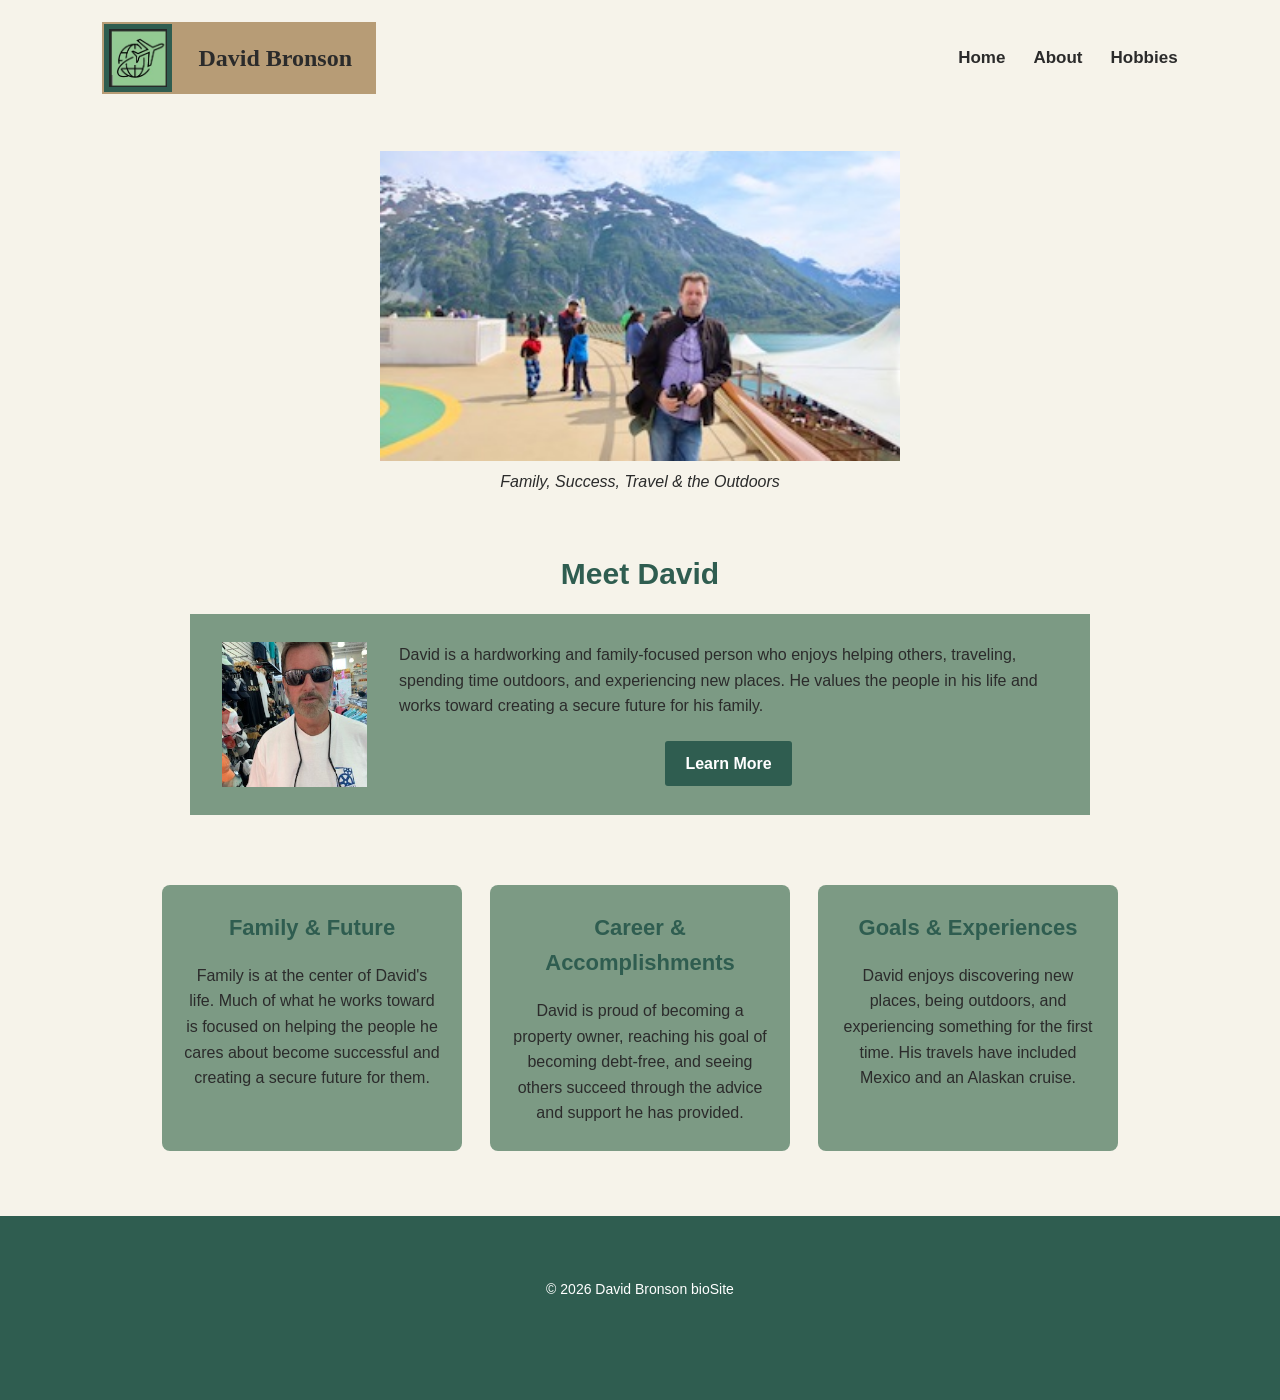
<file: index.html>
<!--
    Wendy Bronson
    October 4, 2026
    Module 10.2: bioSite Final Submission
-->

<!DOCTYPE html>
<html lang="en">

<head>
    <meta charset="UTF-8">
    <meta name="viewport" content="width=device-width, initial-scale=1.0">
    <title>David Bronson bioSite</title>
    <link rel="stylesheet" href="site.css">
</head>

<body>

    <header>
        <div class="brand">

            <div class="logo-box">
                <img src="images/Logo.jpg"
                     alt="David Bronson bioSite logo"
                     class="logo-img">
            </div>

            <h1 class="brand-name">David Bronson</h1>

        </div>

        <nav>
            <a href="index.html">Home</a>
            <a href="about.html">About</a>
            <a href="hobbies.html">Hobbies</a>
        </nav>

    </header>

    <main>

        <!-- Hero Area -->
        <div class="hero">

            <figure>
                <img src="images/dave-alaska-cruise.jpg"
                     alt="David Bronson on an Alaska cruise">

                <figcaption>
                    Family, Success, Travel &amp; the Outdoors
                </figcaption>
            </figure>

        </div>

        <!-- Meet David Section -->
        <section class="meet-david">

            <h2>Meet David</h2>

            <div class="meet-card">

                <img src="images/dave-portrait.jpeg"
                     alt="Portrait of David Bronson">

                <div class="meet-text">

                    <p>
                        David is a hardworking and family-focused
                        person who enjoys helping others, traveling,
                        spending time outdoors, and experiencing new
                        places. He values the people in his life and
                        works toward creating a secure future for
                        his family.
                    </p>

                    <a class="button" href="about.html">
                        Learn More
                    </a>

                </div>

            </div>

        </section>

        <!-- Highlight Cards -->
        <section class="highlights">

            <h2 class="visually-hidden">
                David's Highlights
            </h2>

            <div class="card">

                <h3>Family &amp; Future</h3>

                <p>
                    Family is at the center of David's life.
                    Much of what he works toward is focused
                    on helping the people he cares about become
                    successful and creating a secure future for them.
                </p>

            </div>

            <div class="card">

                <h3>Career &amp; Accomplishments</h3>

                <p>
                    David is proud of becoming a property owner,
                    reaching his goal of becoming debt-free, and
                    seeing others succeed through the advice
                    and support he has provided.
                </p>

            </div>

            <div class="card">

                <h3>Goals &amp; Experiences</h3>

                <p>
                    David enjoys discovering new places, being
                    outdoors, and experiencing something for the
                    first time. His travels have included Mexico
                    and an Alaskan cruise.
                </p>

            </div>

        </section>

    </main>

    <footer>
        <div class="footer-content">
            <p>&copy; 2026 David Bronson bioSite</p>
        </div>
    </footer>

</body>
</html>
</file>
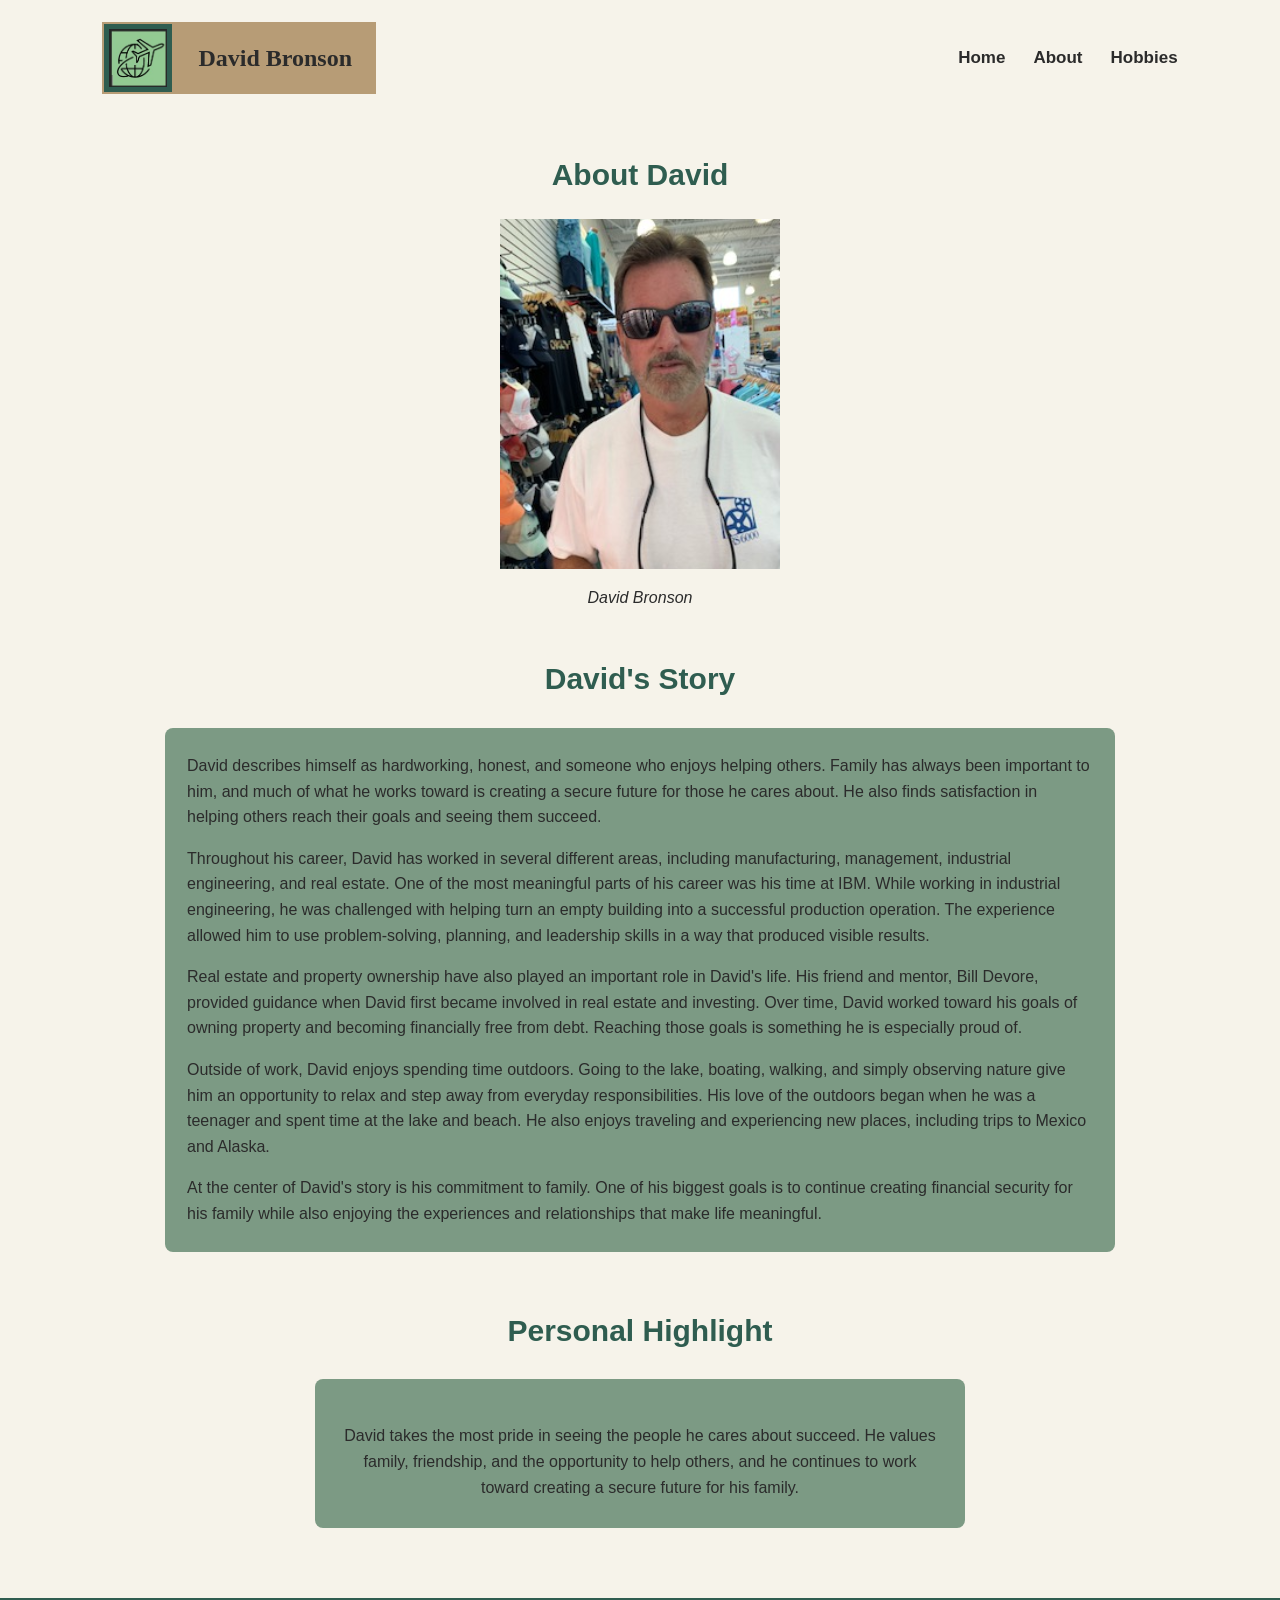
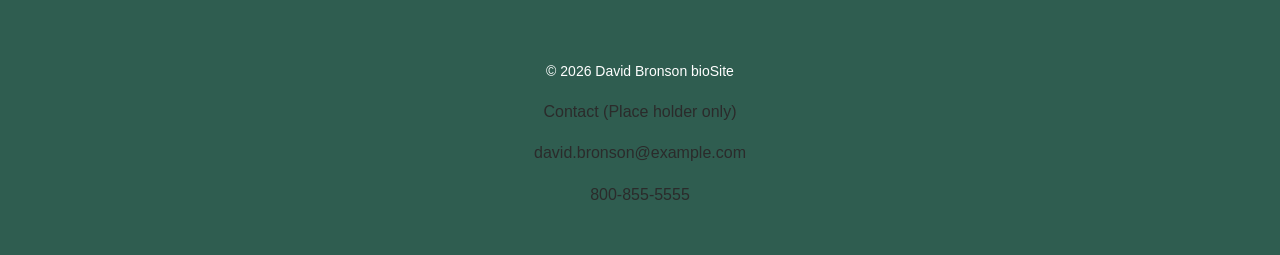
<file: about.html>
<!--
    Wendy Bronson
    October 4, 2026
    bioSite: Development and GitHub Pages Deployment
-->

<!DOCTYPE html>
<html lang="en">

<head>
    <meta charset="UTF-8">
    <meta name="viewport" content="width=device-width, initial-scale=1.0">
    <title>About David Bronson</title>
    <link rel="stylesheet" href="site.css">
</head>

<body>

    <header>

        <div class="brand">

            <div class="logo-box">
                <img src="images/Logo.jpg"
                     alt="David Bronson bioSite logo"
                     class="logo-img">
            </div>

           <h1 class="brand-name">
               David Bronson
          </h1>

        </div>

        <nav>
            <a href="index.html">Home</a>
            <a href="about.html">About</a>
            <a href="hobbies.html">Hobbies</a>
        </nav>

    </header>

    <main>

        <!-- About David -->
        <section class="about-intro">

            <h2>About David</h2>

            <figure>
                <img src="images/dave-portrait.jpeg"
                     alt="Portrait of David Bronson"
                     class="about-portrait">

                <figcaption>David Bronson</figcaption>
            </figure>

        </section>

        <!-- David's Story -->
        <section class="about-story">

            <h2>David's Story</h2>

            <div class="card">

                <p>
                    David describes himself as hardworking, honest, and someone 
                    who enjoys helping others. Family has always been important 
                    to him, and much of what he works toward is creating a secure 
                    future for those he cares about. He also finds satisfaction in 
                    helping others reach their goals and seeing them succeed.
                </p>

                <p>
                    Throughout his career, David has worked in several different
                    areas, including manufacturing, management, industrial
                    engineering, and real estate. One of the most meaningful
                    parts of his career was his time at IBM. While working in
                    industrial engineering, he was challenged with helping turn
                    an empty building into a successful production operation.
                    The experience allowed him to use problem-solving,
                    planning, and leadership skills in a way that produced visible
                    results.
                </p>

                <p>
                    Real estate and property ownership have also played an
                    important role in David's life. His friend and mentor,
                    Bill Devore, provided guidance when David first became
                    involved in real estate and investing. Over time, David
                    worked toward his goals of owning property and becoming
                    financially free from debt. Reaching those goals is
                    something he is especially proud of.
                </p>

                <p>
                    Outside of work, David enjoys spending time outdoors. Going
                    to the lake, boating, walking, and simply observing nature
                    give him an opportunity to relax and step away from everyday
                    responsibilities. His love of the outdoors began when he was
                    a teenager and spent time at the lake and beach. He also
                    enjoys traveling and experiencing new places, including
                    trips to Mexico and Alaska.
                </p>

                <p>
                    At the center of David's story is his commitment to family.
                    One of his biggest goals is to continue creating financial
                    security for his family while also enjoying the experiences
                    and relationships that make life meaningful.
                </p>

            </div>

        </section>

        <!-- Personal Highlight -->
        <section class="personal-highlight">

            <h2>Personal Highlight</h2>

            <div class="card">
                <p>
                    David takes the most pride in seeing the people he cares about
                    succeed. He values family, friendship, and the opportunity to
                    help others, and he continues to work toward creating a secure
                    future for his family.
                </p>
            </div>

        </section>

    </main>

    <footer>

        <div class="footer-content">

            <p>&copy; 2026 David Bronson bioSite</p>

            <div class="contact">
                <p>Contact (Place holder only)</p>
                <p>david.bronson@example.com</p>
                <p>800-855-5555</p>
            </div>


        </div>

    </footer>

</body>

</html>
</file>
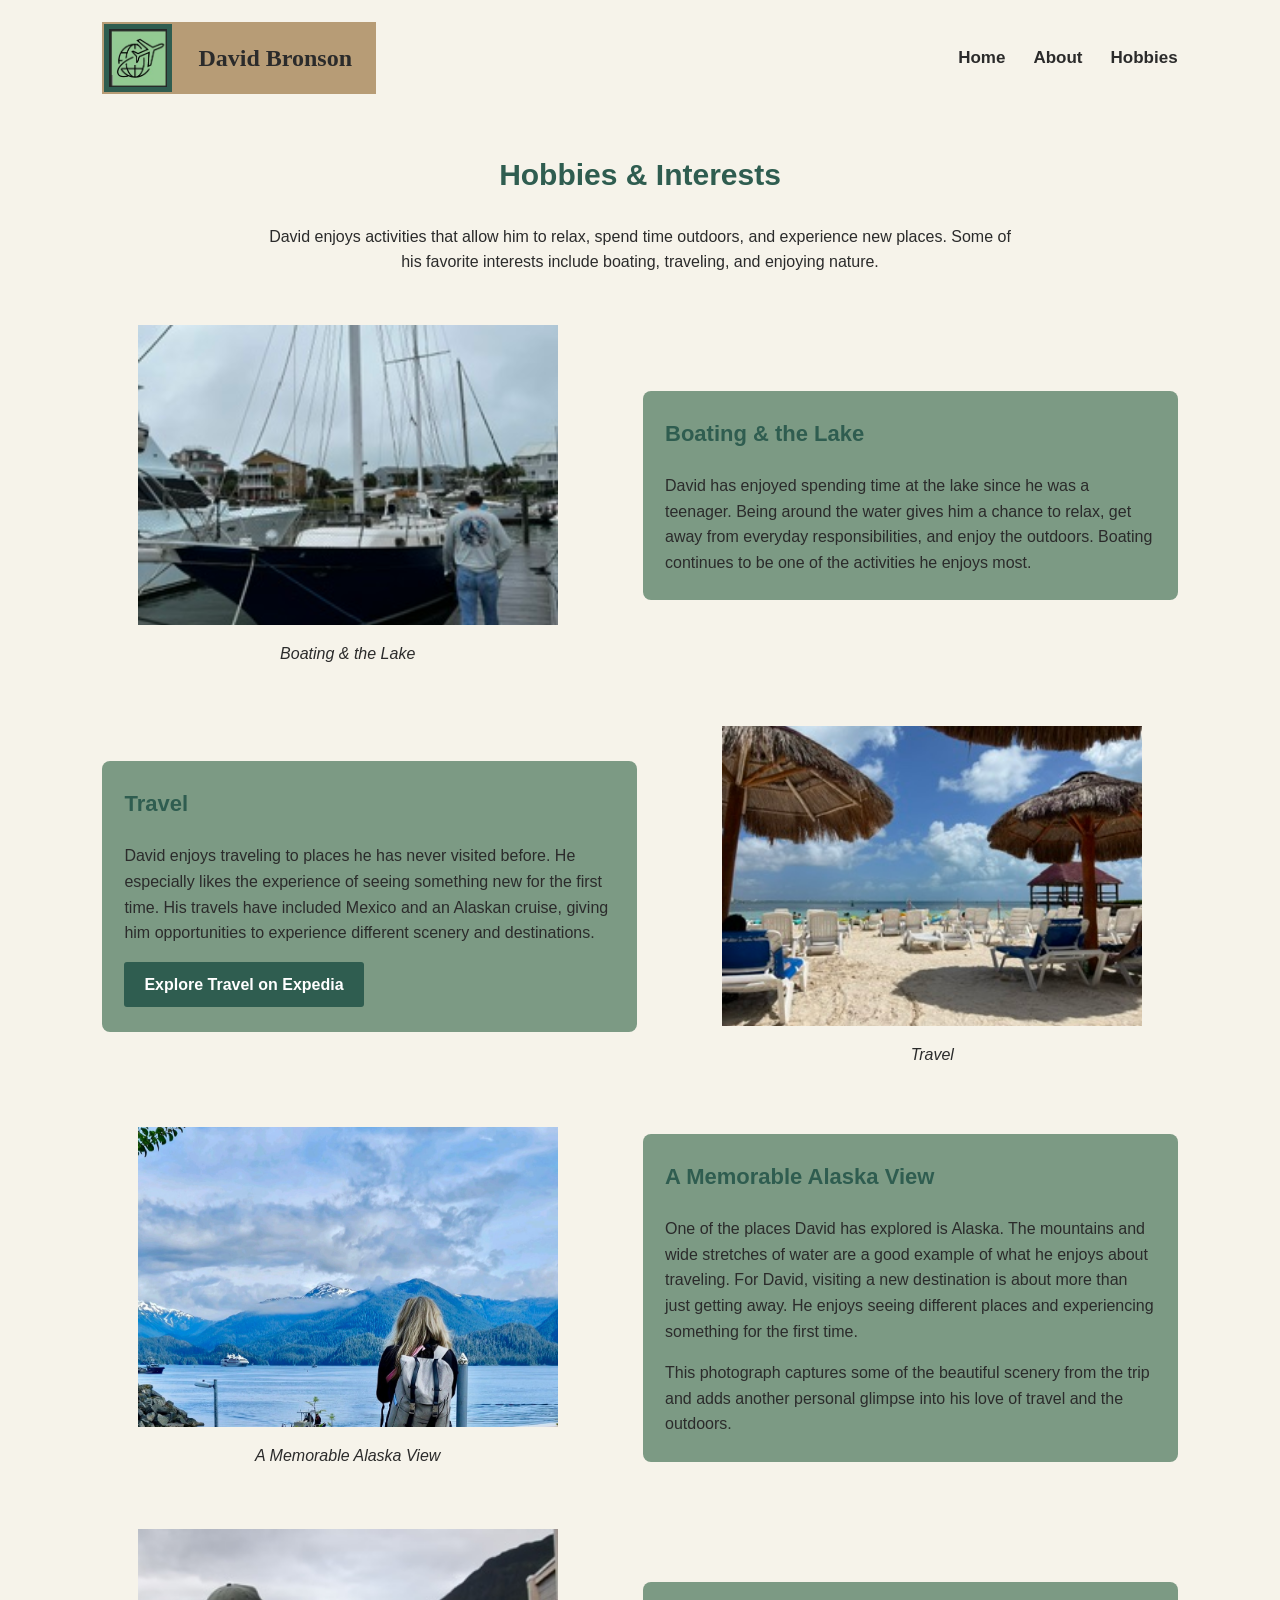
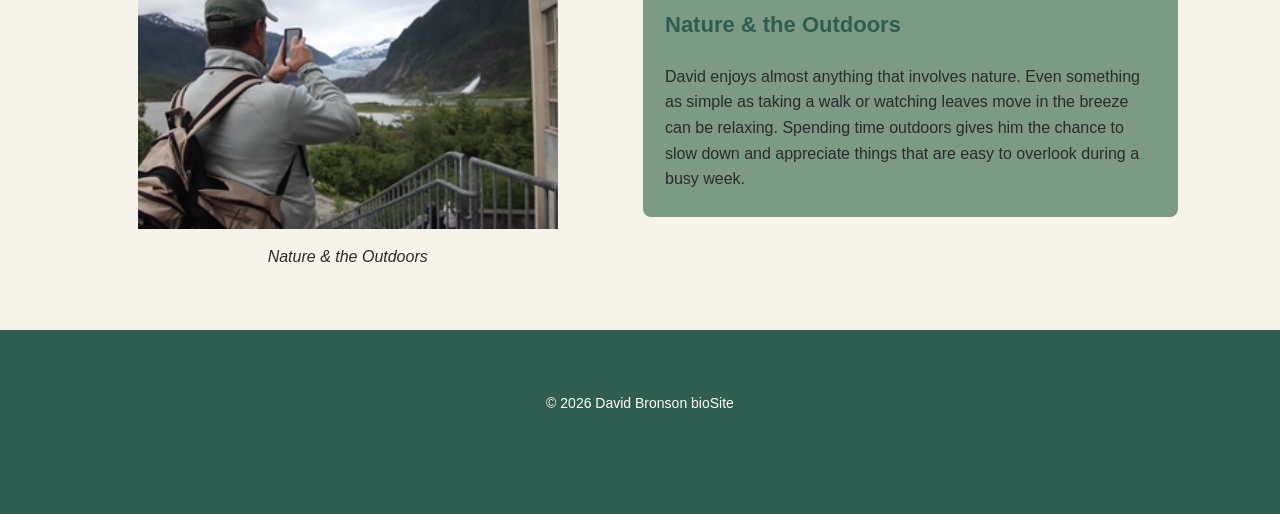
<file: hobbies.html>
<!--
    Wendy Bronson
    October 4, 2026
    Module 10.2: bioSite Final Submission
-->

<!DOCTYPE html>
<html lang="en">

<head>
    <meta charset="UTF-8">
    <meta name="viewport" content="width=device-width, initial-scale=1.0">
    <title>David Bronson Hobbies and Interests</title>
    <link rel="stylesheet" href="site.css">
</head>

<body>

    <header>

        <div class="brand">

            <div class="logo-box">
                <img src="images/Logo.jpg"
                     alt="David Bronson bioSite logo"
                     class="logo-img">
            </div>

            <h1 class="brand-name">David Bronson</h1>

        </div>

        <nav>
            <a href="index.html">Home</a>
            <a href="about.html">About</a>
            <a href="hobbies.html">Hobbies</a>
        </nav>

    </header>

    <main>

        <section class="hobbies-intro">

            <h2>Hobbies &amp; Interests</h2>

            <p>
                David enjoys activities that allow him to relax,
                spend time outdoors, and experience new places.
                Some of his favorite interests include boating,
                traveling, and enjoying nature.
            </p>

        </section>

        <!-- Boating Section -->

        <section class="hobby-section">

            <div class="hobby-image">

                <figure>
                    <img src="images/dave-boat.jpg"
                         alt="David Bronson near a boat">

                    <figcaption>
                        Boating &amp; the Lake
                    </figcaption>
                </figure>

            </div>

            <div class="hobby-text card">

                <h3>Boating &amp; the Lake</h3>

                <p>
                    David has enjoyed spending time at the lake
                    since he was a teenager. Being around the water
                    gives him a chance to relax, get away from
                    everyday responsibilities, and enjoy the outdoors.
                    Boating continues to be one of the activities
                    he enjoys most.
                </p>

            </div>

        </section>

        <!-- Travel Section -->

        <section class="hobby-section reverse">

            <div class="hobby-image">

                <figure>
                    <img src="images/cancun-mexico.jpeg"
                         alt="Beach scene from a trip to Cancun, Mexico">

                    <figcaption>Travel</figcaption>
                </figure>

            </div>

            <div class="hobby-text card">

                <h3>Travel</h3>

                <p>
                    David enjoys traveling to places he has never
                    visited before. He especially likes the experience
                    of seeing something new for the first time.
                    His travels have included Mexico and an Alaskan
                    cruise, giving him opportunities to experience
                    different scenery and destinations.
                </p>

                <p>
                    <a class="button"
                       href="https://www.expedia.com/">
                        Explore Travel on Expedia
                    </a>
                </p>

            </div>

        </section>

        <!-- NEW FOURTH PHOTO: ALASKA -->

        <section class="hobby-section">

            <div class="hobby-image">

                <figure>
                    <img src="images/Travelphoto.jpg"
                         alt="Scenic view of the Alaskan mountains and water"
                         loading="lazy">

                    <figcaption>
                        A Memorable Alaska View
                    </figcaption>
                </figure>

            </div>

            <div class="hobby-text card">

                <h3>A Memorable Alaska View</h3>

                <p>
                    One of the places David has explored is Alaska.
                    The mountains and wide stretches of water are
                    a good example of what he enjoys about traveling.
                    For David, visiting a new destination is about
                    more than just getting away. He enjoys seeing
                    different places and experiencing something
                    for the first time.
                </p>

                <p>
                    This photograph captures some of the beautiful
                    scenery from the trip and adds another personal
                    glimpse into his love of travel and the outdoors.
                </p>

            </div>

        </section>

        <!-- Nature Section -->

        <section class="hobby-section">

            <div class="hobby-image">

                <figure>
                    <img src="images/dave-alaska-nature.jpg"
                         alt="David Bronson enjoying nature in Alaska">

                    <figcaption>
                        Nature &amp; the Outdoors
                    </figcaption>
                </figure>

            </div>

            <div class="hobby-text card">

                <h3>Nature &amp; the Outdoors</h3>

                <p>
                    David enjoys almost anything that involves
                    nature. Even something as simple as taking
                    a walk or watching leaves move in the breeze
                    can be relaxing. Spending time outdoors gives
                    him the chance to slow down and appreciate
                    things that are easy to overlook during
                    a busy week.
                </p>

            </div>

        </section>

    </main>

    <footer>

        <div class="footer-content">
            <p>&copy; 2026 David Bronson bioSite</p>
        </div>

    </footer>

</body>
</html>
</file>
<file: site.css>
/*
    Wendy Bronson
    October 4, 2026
    Module 10.2: bioSite Final Submission
*/

/* =========================
   General Page Styles
   ========================= */

body {
    margin: 0;
    font-family: Arial, Helvetica, sans-serif;
    font-size: 16px;
    line-height: 1.6;
    background-color: #F6F3EA;
    color: #2B2B2B;
}

/* =========================
   Headings and Text
   ========================= */

h1 {
    font-family: Georgia, "Times New Roman", serif;
    font-size: 44px;
    font-weight: bold;
    color: #2F5D50;
    margin: 0;
}

h2 {
    font-family: Arial, Helvetica, sans-serif;
    font-size: 30px;
    font-weight: bold;
    color: #2F5D50;
}

h3 {
    font-family: Arial, Helvetica, sans-serif;
    font-size: 22px;
    font-weight: bold;
    color: #2F5D50;
}

p {
    font-family: Arial, Helvetica, sans-serif;
    font-size: 16px;
    color: #2B2B2B;
}

/* =========================
   Header
   ========================= */

header {
    width: 84%;
    max-width: 1200px;
    margin: 0 auto;
    padding: 22px 0;
    display: flex;
    justify-content: space-between;
    align-items: center;
}

/* =========================
   Brand and Logo
   ========================= */

.brand {
    display: flex;
    align-items: center;
}

.logo-box {
    width: 72px;
    height: 72px;
    background-color: #2F5D50;
    border: 2px solid #B79C76;
    display: flex;
    align-items: center;
    justify-content: center;
    box-sizing: border-box;
}

.logo-img {
    width: 58px;
    height: 58px;
    object-fit: contain;
}

.brand-name {
    height: 72px;
    padding: 0 24px;
    background-color: #B79C76;
    color: #2B2B2B;
    font-family: Georgia, "Times New Roman", serif;
    font-size: 24px;
    font-weight: bold;
    display: flex;
    align-items: center;
    box-sizing: border-box;
}

/* =========================
   Navigation
   ========================= */

nav {
    display: flex;
    align-items: center;
}

nav a {
    font-family: Arial, Helvetica, sans-serif;
    font-size: 17px;
    font-weight: bold;
    color: #2B2B2B;
    text-decoration: none;
    margin-left: 28px;
}

nav a:hover {
    color: #2F5D50;
    text-decoration: underline;
}

/* =========================
   Main Content
   ========================= */

main {
    width: 84%;
    max-width: 1100px;
    margin: 35px auto 0;
}

/* =========================
   Hero Section
   ========================= */

.hero {
    text-align: center;
    margin-bottom: 55px;
}

.hero figure {
    margin: 0 auto;
}

.hero img {
    width: 520px;
    max-width: 100%;
    height: 310px;
    object-fit: cover;
    display: block;
    margin: 0 auto;
}

.hero figcaption {
    margin-top: 8px;
    font-family: Arial, Helvetica, sans-serif;
    font-size: 16px;
    font-style: italic;
    color: #2B2B2B;
}

/* =========================
   Meet David Section
   ========================= */

.meet-david {
    text-align: center;
    margin-bottom: 70px;
}

.meet-david h2 {
    margin-bottom: 16px;
}

.meet-card {
    max-width: 900px;
    margin: 0 auto;
    padding: 28px 32px;
    background-color: #7C9A84;
    display: flex;
    align-items: center;
    gap: 32px;
    box-sizing: border-box;
}

.meet-card img {
    width: 145px;
    height: 145px;
    object-fit: cover;
    flex-shrink: 0;
}

.meet-text {
    flex: 1;
    text-align: left;
}

.meet-text p {
    margin: 0;
}

.meet-text .button {
    display: table;
    margin: 22px auto 0;
}

/* =========================
   Highlight Cards
   ========================= */

.highlights {
    display: flex;
    justify-content: center;
    align-items: stretch;
    gap: 28px;
    margin-bottom: 65px;
}

.card {
    background-color: #7C9A84;
    padding: 25px 22px;
    border-radius: 8px;
    box-sizing: border-box;
}

.highlights .card {
    flex: 1;
    max-width: 300px;
    min-height: 230px;
    text-align: center;
}

.highlights h3 {
    margin-top: 0;
    margin-bottom: 18px;
}

.card p {
    margin-bottom: 0;
}
.visually-hidden {
    position: absolute;
    width: 1px;
    height: 1px;
    padding: 0;
    margin: -1px;
    overflow: hidden;
    clip: rect(0, 0, 0, 0);
    white-space: nowrap;
    border: 0;
}


/* =========================
   Buttons
   ========================= */

.button {
    display: inline-block;
    background-color: #2F5D50;
    color: white;
    padding: 10px 20px;
    text-decoration: none;
    font-family: Arial, Helvetica, sans-serif;
    font-size: 16px;
    font-weight: bold;
    border-radius: 3px;
}

.button:hover {
    background-color: #B79C76;
    color: #2B2B2B;
}

/* =========================
   General Images
   ========================= */

img {
    max-width: 100%;
    height: auto;
}

figure {
    text-align: center;
}

/* =========================
   Footer
   ========================= */

footer {
    background-color: #2F5D50;
    color: white;
    margin-top: 55px;
    padding: 32px 8%;
}

.footer-content {
    position: relative;
    max-width: 1100px;
    min-height: 90px;
    margin: 0 auto;
    text-align: center;
}

.footer-content > p {
    color: white;
    margin: 30px 0 0;
    font-size: 14px;
}

/* =========================
   About Page
   ========================= */

.about-intro {
    text-align: center;
    margin-bottom: 40px;
}

.about-portrait {
    width: 280px;
    height: 350px;
    object-fit: cover;
}

.about-story {
    margin-bottom: 50px;
}

.about-story h2 {
    text-align: center;
}

.about-story .card {
    max-width: 950px;
    margin: 0 auto;
}

.personal-highlight {
    text-align: center;
    margin-bottom: 60px;
}


/* =========================
   About Page
   ========================= */

.about-intro {
    text-align: center;
    margin-bottom: 45px;
}

.about-intro h2 {
    margin-bottom: 20px;
}

.about-portrait {
    width: 280px;
    height: 350px;
    object-fit: cover;
}

.about-intro figcaption {
    margin-top: 8px;
    font-size: 16px;
    font-style: italic;
}

.about-story {
    margin-bottom: 55px;
}

.about-story h2 {
    text-align: center;
}

.about-story .card {
    max-width: 950px;
    margin: 0 auto 18px;
}

.about-story .card p:first-child {
    margin-top: 0;
}

.about-story .card p:last-child {
    margin-bottom: 0;
}

.personal-highlight {
    text-align: center;
    margin-bottom: 70px;
}

.personal-highlight .card {
    max-width: 650px;
    margin: 0 auto;
    padding: 28px;
}


/* =========================
   Hobbies Page
   ========================= */

.hobbies-intro {
    text-align: center;
    margin-bottom: 50px;
}

.hobbies-intro p {
    max-width: 750px;
    margin: 0 auto;
}

.hobby-section {
    display: flex;
    align-items: center;
    gap: 50px;
    margin-bottom: 60px;
}

.hobby-section.reverse {
    flex-direction: row-reverse;
}

.hobby-image,
.hobby-text {
    flex: 1;
}

.hobby-image img {
    width: 100%;
    max-width: 420px;
    height: 300px;
    object-fit: cover;
}

.hobby-text {
    text-align: left;
}

.hobby-text h3 {
    margin-top: 0;
}
/* =========================
   Responsive Layout
   ========================= */

@media screen and (max-width: 768px) {

    header {
        width: 90%;
        flex-direction: column;
        gap: 20px;
        text-align: center;
    }

    .brand {
        justify-content: center;
    }

    nav {
        justify-content: center;
        flex-wrap: wrap;
    }

    nav a {
        margin: 5px 12px;
    }

    main {
        width: 90%;
    }

    .hero img {
        width: 100%;
        height: auto;
    }

    .meet-card {
        flex-direction: column;
        text-align: center;
    }

    .meet-text {
        text-align: center;
    }

    .highlights {
        flex-direction: column;
        align-items: center;
    }

    .highlights .card {
        width: 100%;
        max-width: 500px;
    }

    /* About page */
    .about-portrait {
        width: 100%;
        max-width: 280px;
        height: auto;
    }

    /* Hobbies page */
    .hobby-section,
    .hobby-section.reverse {
        flex-direction: column;
    }

    .hobby-text {
        text-align: center;
    }

   
    .footer-content > p {
        margin-top: 10px;
    }
}


/* =========================
   Module 10.2 Final Updates
   ========================= */

/* About Page - Shorter Sections */

.about-grid {
    display: grid;
    grid-template-columns: repeat(2, minmax(0, 1fr));
    gap: 22px;
    max-width: 950px;
    margin: 0 auto;
}

.about-grid .card h3 {
    margin: 0 0 10px;
}

.about-grid .card p + p {
    margin-top: 14px;
}

/* Hobbies Page - Photo Captions */

.hobby-image figure {
    margin: 0;
}

.hobby-image figcaption {
    margin-top: 8px;
    font-style: italic;
}

/* Responsive About Page */

@media screen and (max-width: 768px) {

    .about-grid {
        grid-template-columns: 1fr;
    }

}
</file>
